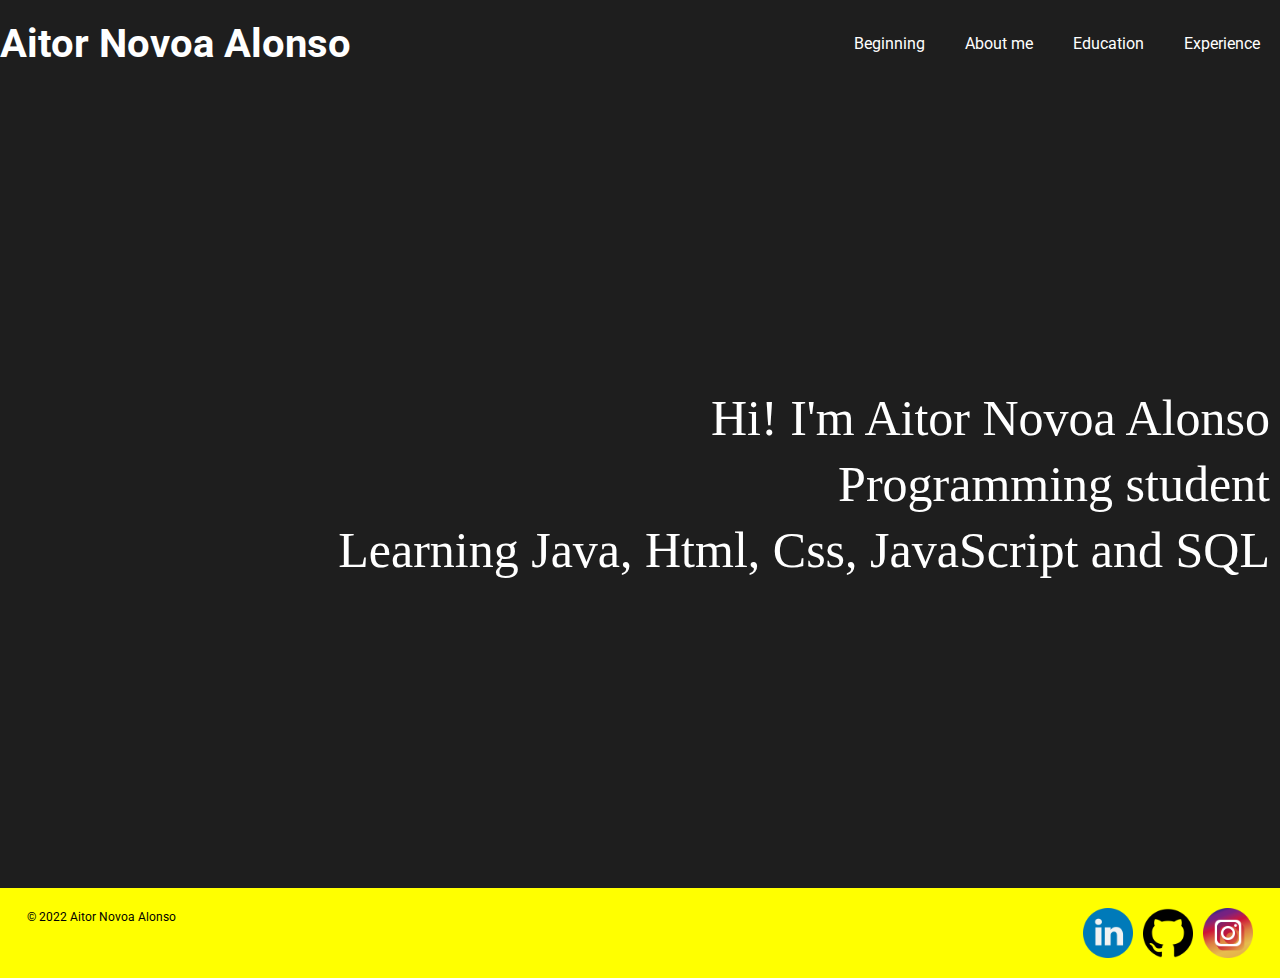
<file: index.html>
<!DOCTYPE html>
<html lang="en">
  <head>
    <title>My Personal Portfolio</title>
    <meta charset="utf-8" />
    <link rel="stylesheet" href="https://stackpath.bootstrapcdn.com/bootstrap/4.3.1/css/bootstrap.min.css" integrity="sha384-ggOyR0iXCbMQv3Xipma34MD+dH/1fQ784/j6cY/iJTQUOhcWr7x9JvoRxT2MZw1T" crossorigin="anonymous">
   <link href='https://fonts.googleapis.com/css?family=Roboto:300,400,700' rel='stylesheet' type='text/css'>
    <link href="style.css" type="text/css" rel="stylesheet">
  </head>
  <body>
      <header>
        <div class="row">
          <h1 class="col-sm-6 text-left">Aitor Novoa Alonso</h1>
          <nav class="col-sm-6 text-right">
            <a href="index.html">Beginning</a>
            <a href="about.html">About me</a>
            <a href="education.html">Education</a>
            <a href="experience.html">Experience</a>
          <nav>
        </div>
      </header>
      <section class="jumbotron_index">
        <div id="container_index" class="container text-right">
          <h2>Hi! I'm Aitor Novoa Alonso</h2>
          <h2>Programming student</h2>
          <h3>Learning Java, Html, Css, JavaScript and SQL</h3>
        </div>
      </section>
      <footer class="row justify-content-around">
          <p class="col-sm-4">&copy; 2022 Aitor Novoa Alonso</p>
          <div class="col-sm-7">
              <a href="https://www.instagram.com/aitor_n_a/?hl=es" target="_blank"><img id="instagram" src="imagenes/logotipo-de-instagram.png"></a>
              <a href="https://github.com/aitorna" target="_blank"><img id="github" src="imagenes/github.png"></a>
              <a href="https://es.linkedin.com/in/aitor-novoa-alonso-a65629248?trk=people-guest_people_search-card" target="_blank"><img id="linkedin" src="imagenes/linkedin.png"></a>
          </div>
       </footer>
  </body>
</html>
</file>
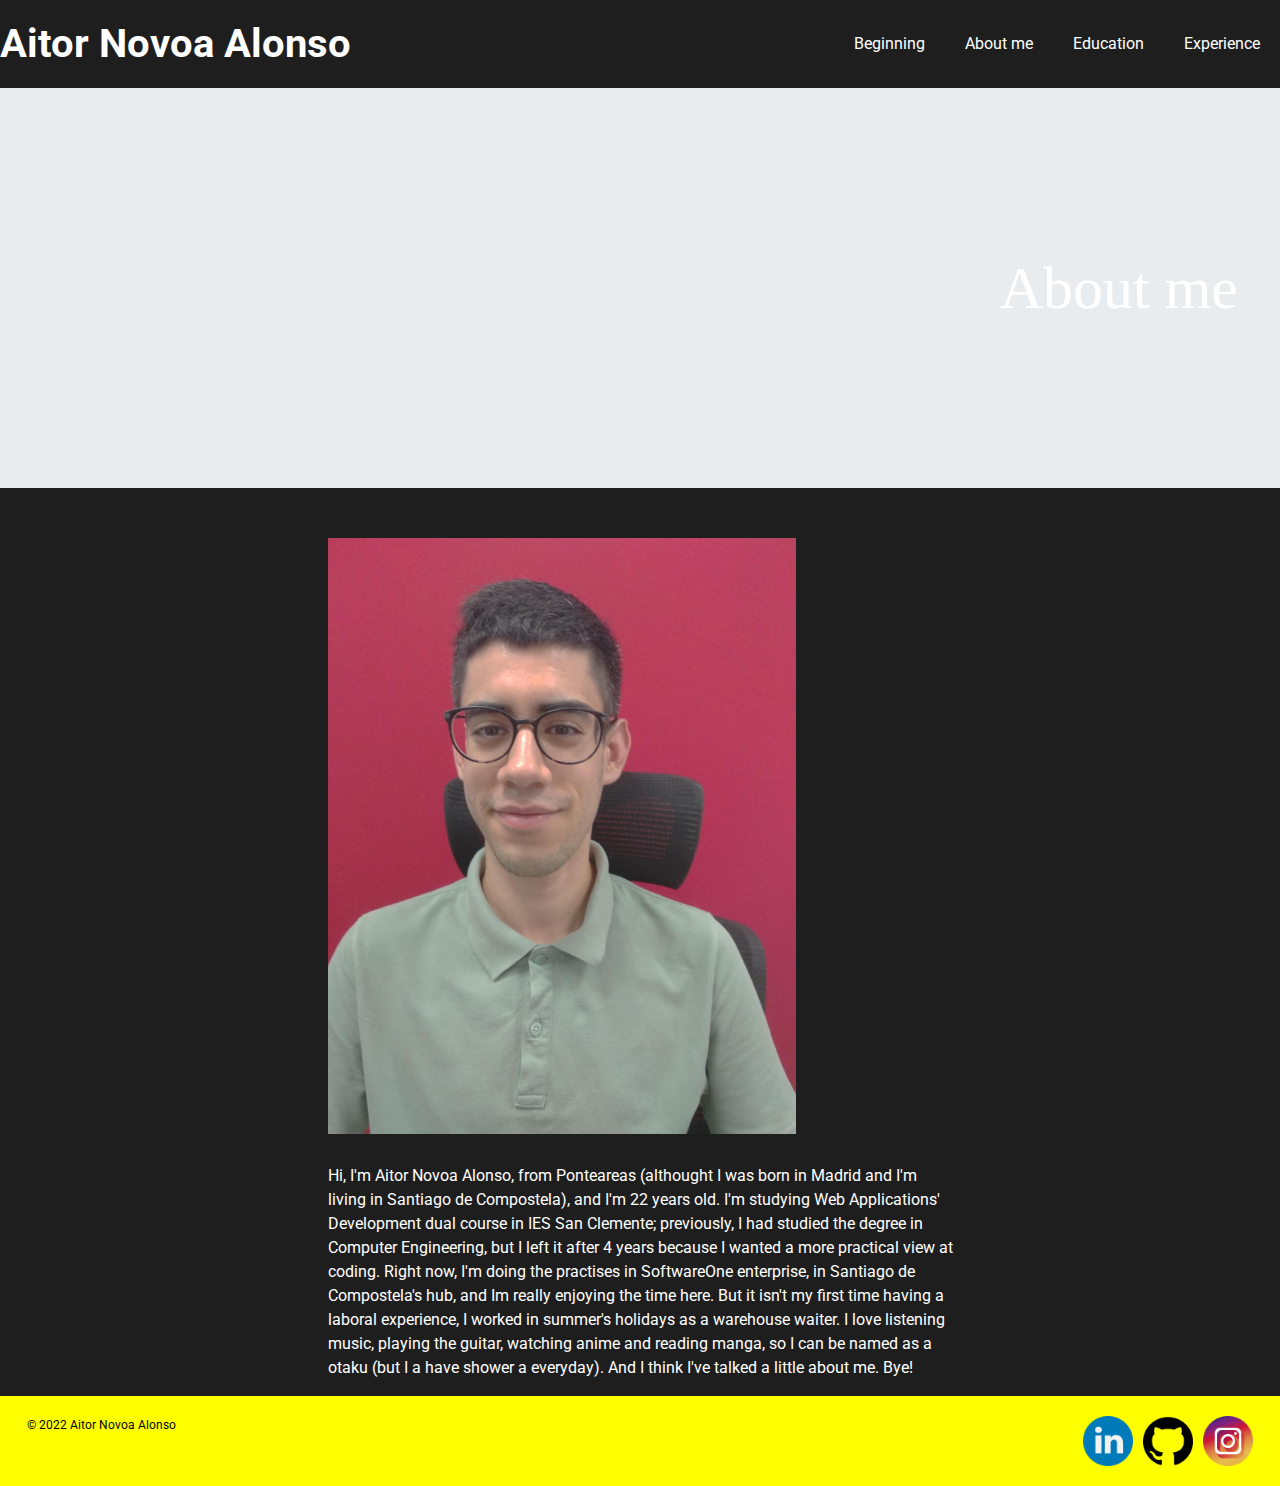
<file: about.html>
<!DOCTYPE html>
<html lang="en">
  <head>
    <title>My Personal Portfolio</title>
    <meta charset="utf-8" />
    <link rel="stylesheet" href="https://stackpath.bootstrapcdn.com/bootstrap/4.3.1/css/bootstrap.min.css" integrity="sha384-ggOyR0iXCbMQv3Xipma34MD+dH/1fQ784/j6cY/iJTQUOhcWr7x9JvoRxT2MZw1T" crossorigin="anonymous">
    <link href='https://fonts.googleapis.com/css?family=Roboto:300,400,700' rel='stylesheet' type='text/css'>
    <link href="style.css" type="text/css" rel="stylesheet">
  </head>
  <body>
    <header>
        <div class="row">
          <h1 class="col-sm-6">Aitor Novoa Alonso</h1>
          <nav class="col-sm-6 text-right">
            <a href="index.html">Beginning</a>
            <a href="about.html">About me</a>
            <a href="education.html">Education</a>
            <a href="experience.html">Experience</a>
          <nav>
        </div>
      </header>
      <section class="jumbotron">
        <div id="container_about" class="container">
          <h2>About me</h2>
        </div>
      </section>
      <section>
        <div class="row justify-content-center">
          <div class="col-sm-6">
            <img id="me_image" src="imagenes/yo.png">
            <p id="about_p">Hi, I'm Aitor Novoa Alonso, from Ponteareas (althought I was born in Madrid and I'm living in Santiago de Compostela), and I'm 22 years old. I'm studying  Web Applications' Development dual course in IES San
              Clemente; previously, I had studied the degree in Computer Engineering, but I left it after 4 years because I wanted a more practical view at coding. Right now, I'm doing the practises in SoftwareOne enterprise,
              in Santiago de Compostela's hub, and Im really enjoying the time here. But it isn't my first time having a laboral experience, I worked in summer's holidays as a warehouse waiter. I love listening music, playing the guitar,
              watching anime and reading manga, so I can be named as a otaku (but I a have shower a everyday). And I think I've talked a little about me. Bye!
            </p>
          </div>
        </div>
      </section>
      <footer class="row justify-content-around">
        <p class="col-sm-4">&copy; 2022 Aitor Novoa Alonso</p>
        <div class="col-sm-7">
            <a href="https://www.instagram.com/aitor_n_a/?hl=es" target="_blank"><img id="instagram" src="imagenes/logotipo-de-instagram.png"></a>
            <a href="https://github.com/aitorna" target="_blank"><img id="github" src="imagenes/github.png"></a>
            <a href="https://es.linkedin.com/in/aitor-novoa-alonso-a65629248?trk=people-guest_people_search-card" target="_blank"><img id="linkedin" src="imagenes/linkedin.png"></a>
        </div>
     </footer>
  </body>
</html>
</file>
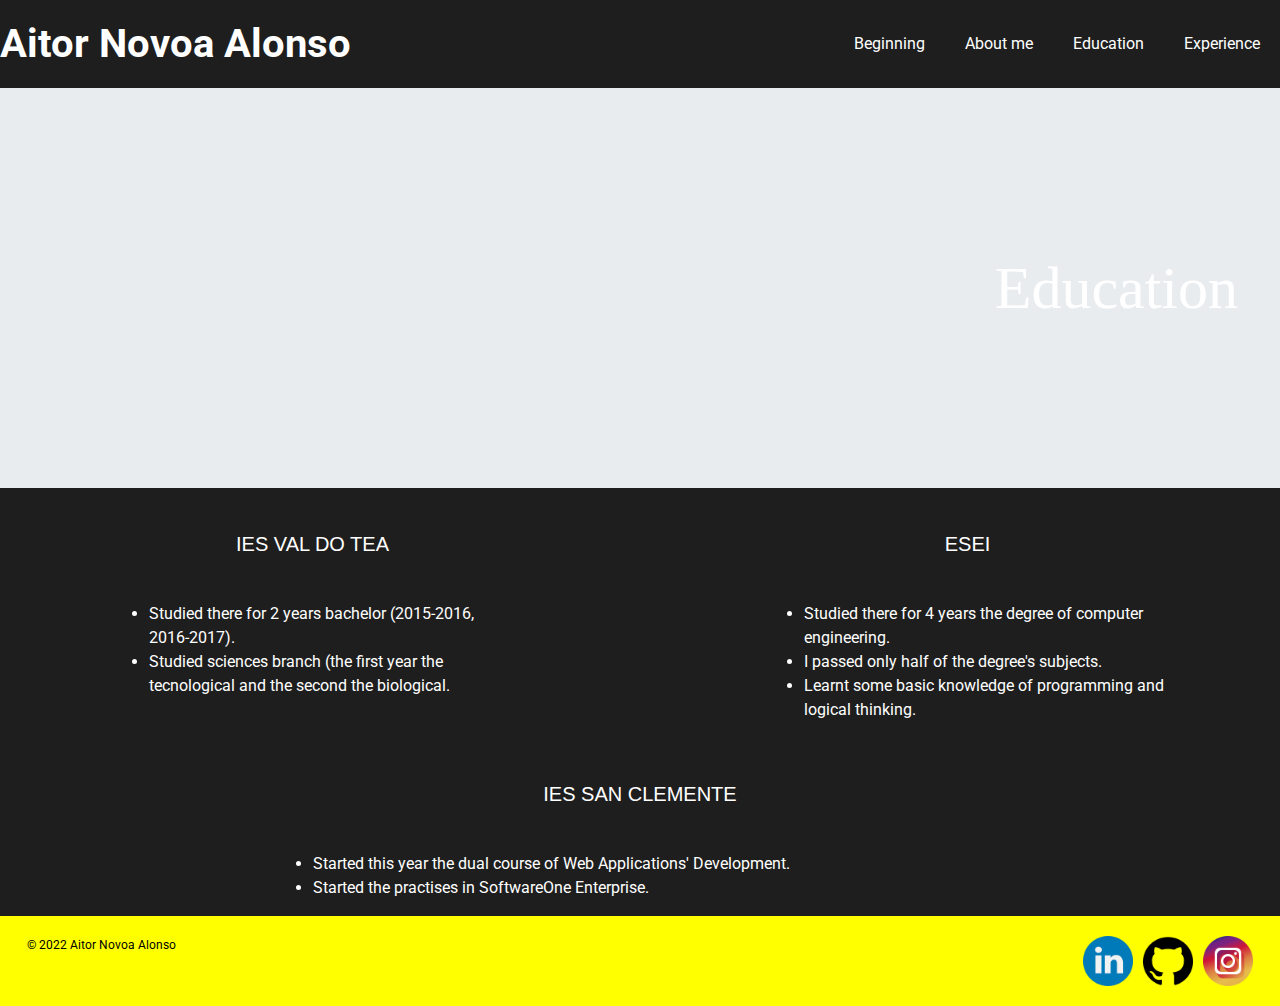
<file: education.html>
<!DOCTYPE html>
<html lang="en">
  <head>
    <title>My Personal Portfolio</title>
    <meta charset="utf-8" />
    <link rel="stylesheet" href="https://stackpath.bootstrapcdn.com/bootstrap/4.3.1/css/bootstrap.min.css" integrity="sha384-ggOyR0iXCbMQv3Xipma34MD+dH/1fQ784/j6cY/iJTQUOhcWr7x9JvoRxT2MZw1T" crossorigin="anonymous">
    <link href='https://fonts.googleapis.com/css?family=Roboto:300,400,700' rel='stylesheet' type='text/css'>
    <link href="style.css" type="text/css" rel="stylesheet">
  </head>
  <body>
    <header>
      <div class="row">
        <h1 class="col-sm-6">Aitor Novoa Alonso</h1>
        <nav class="col-sm-6 text-right">
          <a href="index.html">Beginning</a>
          <a href="about.html">About me</a>
          <a href="education.html">Education</a>
          <a href="experience.html">Experience</a>
        <nav>
      </div>
    </header>
      <section class="jumbotron">
        <div id="container_education" class="container">
          <h2>Education</h2>
        </div>
      </section>
      <section>
        <div class="row justify-content-around flex-nowrap">
          <div class="col-md-4 col-7">
            <p class="text-center desplegable">IES VAL DO TEA</p>
            <img class="contenido_imagen" src="imagenes/val.jpg">
            <ul>
              <li>Studied there for 2 years bachelor (2015-2016, 2016-2017).</li>
              <li>Studied sciences branch (the first year the tecnological and the second the biological.</li>
              </ul>
          </div>
          <div class="col-md-4 col-7">
            <p class="text-center desplegable">ESEI</p>
            <img class="contenido_imagen" src="imagenes/esei.jpg">
            <ul>
              <li>Studied there for 4 years the degree of computer engineering.</li>
              <li>I passed only half of the degree's subjects.</li>
              <li>Learnt some basic knowledge of programming and logical thinking.</li>
            </ul>
          </div>
        </div>
        <div class="row justify-content-center">
          <p  class="col-7 desplegable text-center">IES SAN CLEMENTE</p>
          <img  class="col-7 contenido_imagen" src="imagenes/clemente.jpg">
          <div class="col-7 justify-content-center">
            <ul>
              <li>Started this year the dual course of Web Applications' Development.</li>
              <li>Started the practises in SoftwareOne Enterprise.</li>    
            </ul>
          </div>  
        </div>
      </section>
      <footer class="row justify-content-around">
        <p class="col-sm-4">&copy; 2022 Aitor Novoa Alonso</p>
        <div class="col-sm-7">
            <a href="https://www.instagram.com/aitor_n_a/?hl=es" target="_blank"><img id="instagram" src="imagenes/logotipo-de-instagram.png"></a>
            <a href="https://github.com/aitorna" target="_blank"><img id="github" src="imagenes/github.png"></a>
            <a href="https://es.linkedin.com/in/aitor-novoa-alonso-a65629248?trk=people-guest_people_search-card" target="_blank"><img id="linkedin" src="imagenes/linkedin.png"></a>
        </div>
     </footer>
      <script src="Desplegable.js"></script>
  </body>
</html>
</file>
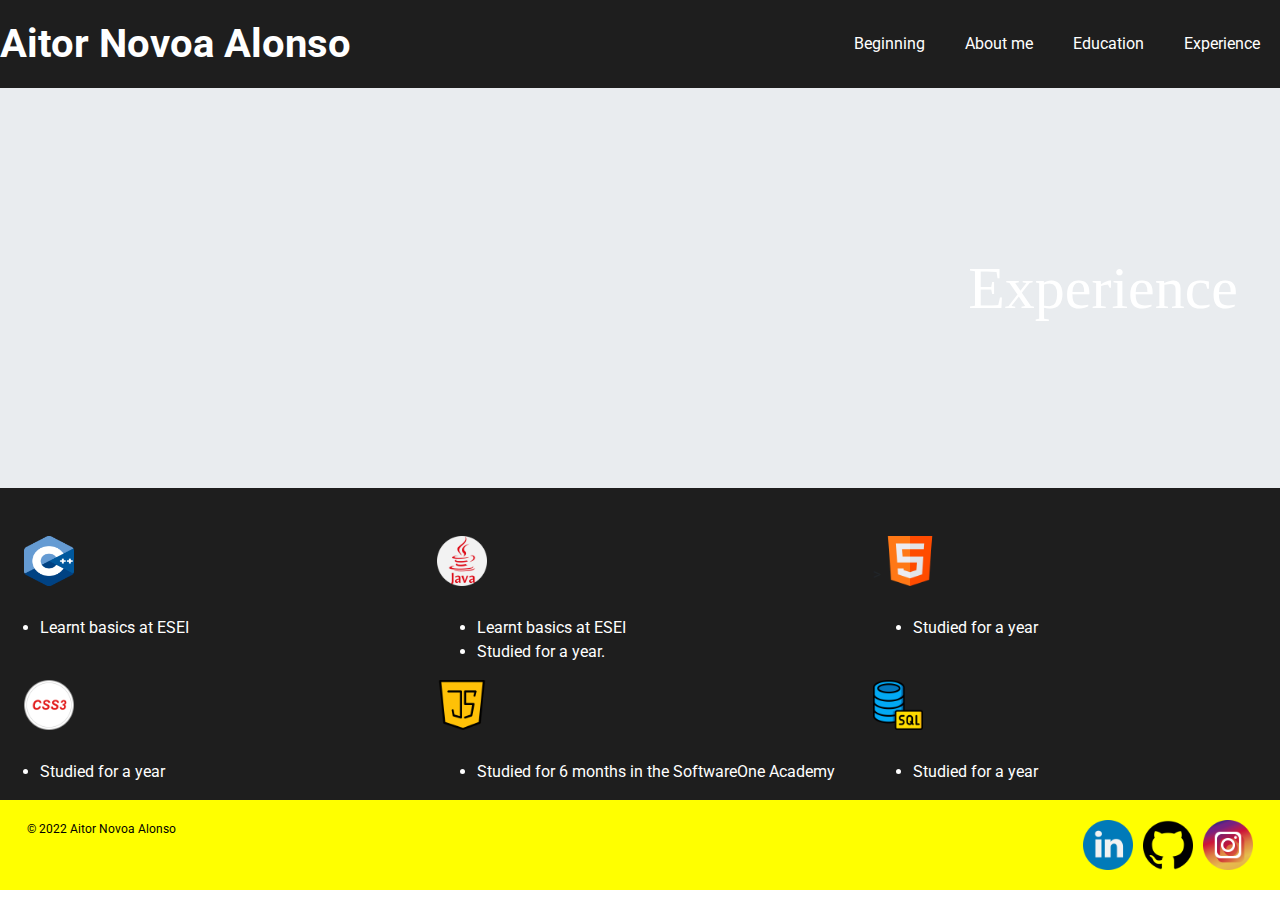
<file: experience.html>
<!DOCTYPE html>
<html lang="en">
  <head>
    <title>My Personal Portfolio</title>
    <meta charset="utf-8" />
    <link rel="stylesheet" href="https://stackpath.bootstrapcdn.com/bootstrap/4.3.1/css/bootstrap.min.css" integrity="sha384-ggOyR0iXCbMQv3Xipma34MD+dH/1fQ784/j6cY/iJTQUOhcWr7x9JvoRxT2MZw1T" crossorigin="anonymous">
    <link href='https://fonts.googleapis.com/css?family=Roboto:300,400,700' rel='stylesheet' type='text/css'>
    <link href="style.css" type="text/css" rel="stylesheet">
  </head>
  <body>
    <header>
        <div class="row">
          <h1 class="col-sm-6">Aitor Novoa Alonso</h1>
          <nav class="col-sm-6 text-right">
            <a href="index.html">Beginning</a>
            <a href="about.html">About me</a>
            <a href="education.html">Education</a>
            <a href="experience.html">Experience</a>
          <nav>
        </div>
      </header>
      <section class="jumbotron">
        <div id="container_experience" class="container">
          <h2>Experience</h2>
        </div>
      </section>
      
      <section>
        <br> <br>
       
        <div class="row justify-content-center">
          <div class="col-md-4 col-7">
            &nbsp;&nbsp;&nbsp;&nbsp;&nbsp;
            <img id="css" src="imagenes/cmasmas.png">
            <ul>
              <li>Learnt basics at ESEI</li>
              </ul>
          </div>
          <br>
          <div class="col-md-4 col-7">
            <img id="java" src="imagenes/java.png">
            <ul>
              <li>Learnt basics at ESEI</li>
              <li>Studied for a year.</li>
            </ul>
          </div>
          <br>
          <div class="col-md-4 col-7">
         >  <img  id="html" src="imagenes/html.png">
            <ul>
              <li>Studied for a year</li>    
            </ul> 
          </div> 
          <br> 
          <div class="col-md-4 col-7">
            &nbsp;&nbsp;&nbsp;&nbsp;&nbsp;
            <img  id="css" src="imagenes/css-3.png">
            <ul>
              <li>Studied for a year</li>    
            </ul>
          </div> 
          <br>
          <div class="col-md-4 col-7">
            <img  id="javascript" src="imagenes/java-script.png">
            <ul>
              <li>Studied for 6 months in the SoftwareOne Academy</li>    
            </ul>
          </div>
          <br> 
          <div class="col-md-4 col-7">
           <img  id="sql" src="imagenes/database.png">
            <ul>
              <li>Studied for a year</li>    
            </ul>
          </div>
          <br>  
        </div>
      </section>
      
      <footer class="row justify-content-around">
        <p class="col-sm-4">&copy; 2022 Aitor Novoa Alonso</p>
        <div class="col-sm-7">
            <a href="https://www.instagram.com/aitor_n_a/?hl=es" target="_blank"><img id="instagram" src="imagenes/logotipo-de-instagram.png"></a>
            <a href="https://github.com/aitorna" target="_blank"><img id="github" src="imagenes/github.png"></a>
            <a href="https://es.linkedin.com/in/aitor-novoa-alonso-a65629248?trk=people-guest_people_search-card" target="_blank"><img id="linkedin" src="imagenes/linkedin.png"></a>
        </div>
     </footer>

    </body>
</html>
</file>
<file: style.css>
body {
    font-family: Roboto, sans-serif;
  }
  
  header {
    padding: 20px 0;
    background-color:#1E1E1E;
  }

  header h1{
    color: white;
  }

  header a{
    color:white;
  }
  
  header .row,
  footer .row {
    display: flex;
    align-items: center;
  }
  
  h1 {
    font-weight: 700;
    margin: 0;
  }
  
  nav {
    display: flex;
    justify-content: flex-end;
  }
  
  a {
    padding: 0 20px;
    margin: 0;
  }
  
  .jumbotron_index {
    display: flex;
    align-items: center;
    background-image: url('https://fondosmil.com/fondo/52894.jpg');
    background-size: cover;
    color: #ffffff;
    height: 800px;
  }

  .jumbotron_index h2, h3{
    text-align: right;
    font: 50px " Times New Roman";
  }

  .jumbotron {
    display: flex;
    align-items: center;
    background-image: url('https://fondosmil.com/fondo/52894.jpg');
    background-size: cover;
    color: #ffffff;
    height: 400px;
    border-radius: 0rem;
    margin: 0;
  }
 
  .jumbotron h2 {
    font-size: 60px;
    font-weight: 700;
    margin: 0;
    color: #fff;
    text-align: right;
    font: 60px "Times New Roman";
  }
  
  section{
    background-color: #1E1E1E;
  }

  section .row img {
    margin: 0 0 30px;
    width: 100%;
  }
  
  .col-md-6 {
    margin: 0 0 30px;
  }
   
  footer {
    font-size: 12px;
    padding: 20px 0;
    background-color: yellow;
  }

  footer .col-sm-4{
    color: black;
  }
  
  footer .col-sm-8 {
    display: flex;
    justify-content: flex-end;
  }
  
  footer ul {
    list-style: none;
  }

  footer p{
    color: #fff;
  }
  
  #instagram{
      width: 50px;
      height: 50px;
      float: right;
      margin-left: 10px;
    }

  #github{
    width: 50px;
    height: 50px;
    float: right;
    margin-left: 10px;
  }

  #linkedin{
    width: 50px;
    height: 50px;
    float: right;
  }

  .contenido_imagen{
    width: auto;
    height: 0px;
    overflow: hidden;
    transition: height 0.7s ease-out;
  }

  #cmas{
    width: auto;
    height: 0px;
    
  }

  #css, #java, #html, #css, #javascript, #sql {
    width: 50px;
    height: 50px;
  }

  #clemente_id{
    text-align: center;
  }

  #container_index, #container_about, #container_education, #container_experience{
    width: 100%;
    padding-right: 5px;
    padding-left: 15px;
    margin-right: 5px;
    margin-left: auto;
  }

  #about_p{
    color: white;
  }

  #me_image{
    margin: 50px 0px 30px;
    width: 75%;
  }

  .desplegable{
    cursor: pointer;
    margin-top: 45px;
    font: 20px arial;
    color: white;
  }

  
  section ul{
    color: white;
  }
</file>
